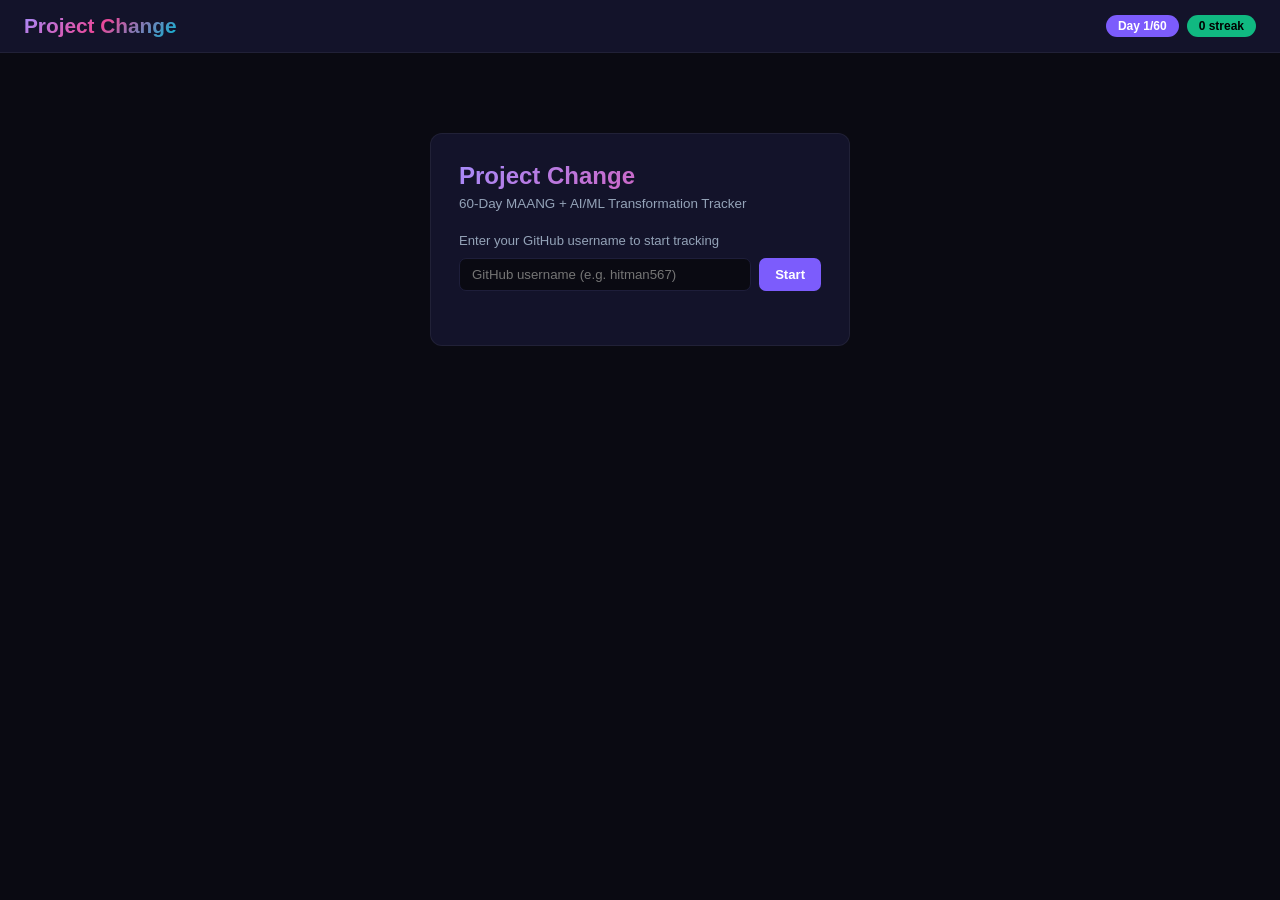
<file: index.html>
<!DOCTYPE html>
<html lang="en">
<head>
<meta charset="UTF-8">
<meta name="viewport" content="width=device-width, initial-scale=1.0">
<title>Project Change | 60-Day Transformation Tracker</title>
<link rel="icon" href="data:image/svg+xml,<svg xmlns=%22http://www.w3.org/2000/svg%22 viewBox=%220 0 100 100%22><text y=%22.9em%22 font-size=%2290%22>🚀</text></svg>">
<link rel="stylesheet" href="style.css">
</head>
<body>

<header class="header">
  <div class="logo">Project Change</div>
  <div class="hdr-right">
    <div class="badges">
      <span class="badge b-day" id="bDay">Day 1/60</span>
      <span class="badge b-str" id="bStr">0 streak</span>
    </div>
    <button class="uavt" id="uBtn" style="display:none" title="Switch profile"></button>
  </div>
</header>

<nav class="nav" id="nav" style="display:none"></nav>
<main class="wrap" id="main"></main>
<div class="toast" id="toast"></div>

<script src="app.js"></script>
</body>
</html>
</file>
<file: style.css>
*{margin:0;padding:0;box-sizing:border-box}
:root{--bg:#0a0a12;--bg2:#13132a;--bg3:#1e1e3a;--accent:#7c5cfc;--accent2:#a78bfa;--green:#10b981;--yellow:#f59e0b;--red:#ef4444;--blue:#3b82f6;--pink:#ec4899;--cyan:#06b6d4;--text:#e2e8f0;--text2:#94a3b8;--text3:#64748b;--border:rgba(255,255,255,0.06);--r:12px}
body{font-family:-apple-system,BlinkMacSystemFont,'Segoe UI',Roboto,sans-serif;background:var(--bg);color:var(--text);min-height:100vh}
a{color:var(--accent2);text-decoration:none}a:hover{text-decoration:underline}
::-webkit-scrollbar{width:5px}::-webkit-scrollbar-thumb{background:var(--bg3);border-radius:4px}
button,input,select,textarea{font-family:inherit}

/* ── Header ─────────────────────────────────────────────────── */
.header{background:var(--bg2);padding:14px 24px;display:flex;align-items:center;justify-content:space-between;border-bottom:1px solid var(--border);position:sticky;top:0;z-index:100}
.logo{font-size:1.3rem;font-weight:800;background:linear-gradient(135deg,var(--accent2),var(--pink),var(--cyan));-webkit-background-clip:text;-webkit-text-fill-color:transparent;background-clip:text}
.hdr-right{display:flex;align-items:center;gap:10px}
.badges{display:flex;gap:8px}
.badge{padding:4px 12px;border-radius:16px;font-weight:700;font-size:.75rem}
.b-day{background:var(--accent);color:#fff}
.b-str{background:var(--green);color:#000}

/* ── User avatar button ──────────────────────────────────────── */
.uavt{display:flex;align-items:center;gap:7px;background:var(--bg3);border:1px solid var(--border);border-radius:20px;padding:4px 11px 4px 4px;cursor:pointer;color:var(--text);font-size:.78rem;font-weight:600;transition:border-color .12s;border:none}
.uavt:hover{border:1px solid var(--accent)!important}
.u-av{width:24px;height:24px;border-radius:50%;object-fit:cover;background:var(--accent);display:block}
.u-init{width:24px;height:24px;border-radius:50%;background:var(--accent);display:flex;align-items:center;justify-content:center;font-size:.65rem;color:#fff;font-weight:700;flex-shrink:0}

/* ── Modal / overlay ─────────────────────────────────────────── */
.overlay{position:fixed;inset:0;background:rgba(0,0,0,.7);z-index:200;display:flex;align-items:center;justify-content:center}
.modal{background:var(--bg2);border-radius:var(--r);padding:22px;max-width:380px;width:calc(100% - 32px);border:1px solid var(--border)}
.modal-title{font-size:1rem;font-weight:700;margin-bottom:14px;color:var(--accent2)}
.urow{display:flex;align-items:center;gap:10px;padding:9px 11px;border-radius:8px;border:1px solid var(--border);cursor:pointer;transition:all .12s;margin-bottom:5px}
.urow:hover{border-color:var(--accent);background:var(--bg3)}
.urow.active{border-color:var(--green)}
.urow-av{width:32px;height:32px;border-radius:50%;object-fit:cover;flex-shrink:0}
.urow-init{width:32px;height:32px;border-radius:50%;background:var(--accent);display:flex;align-items:center;justify-content:center;font-size:.8rem;color:#fff;font-weight:700;flex-shrink:0}

/* ── Nav ─────────────────────────────────────────────────────── */
.nav{display:flex;gap:2px;padding:8px 24px;background:var(--bg2);border-bottom:1px solid var(--border);overflow-x:auto}
.nav button{padding:8px 16px;border:none;background:none;color:var(--text2);cursor:pointer;border-radius:8px;font-size:.82rem;white-space:nowrap;transition:all .15s}
.nav button:hover{background:var(--bg3);color:var(--text)}
.nav button.on{background:var(--accent);color:#fff}

/* ── Layout ──────────────────────────────────────────────────── */
.wrap{max-width:1340px;margin:0 auto;padding:20px 24px 60px}
.card{background:var(--bg2);border-radius:var(--r);padding:20px;margin-bottom:12px;border:1px solid var(--border)}
.ct{font-size:1.1rem;font-weight:700;margin-bottom:12px;color:var(--accent2)}
.g2{display:grid;grid-template-columns:1fr 1fr;gap:12px}
.g3{display:grid;grid-template-columns:1fr 1fr 1fr;gap:12px}
.g4{display:grid;grid-template-columns:repeat(4,1fr);gap:12px}
@media(max-width:800px){.g2,.g3,.g4{grid-template-columns:1fr}}

/* ── Stat cards ──────────────────────────────────────────────── */
.stat{background:var(--bg3);border-radius:var(--r);padding:16px;text-align:center}
.stat .v{font-size:1.8rem;font-weight:800}
.stat .l{font-size:.72rem;color:var(--text2);margin-top:2px}
.pbar{background:var(--bg);border-radius:6px;height:7px;overflow:hidden;margin-top:5px}
.pfill{height:100%;border-radius:6px;transition:width .3s}

/* ── Schedule blocks ─────────────────────────────────────────── */
.sched{display:flex;gap:12px;padding:11px 13px;border-radius:8px;margin-bottom:6px;align-items:flex-start;border-left:3px solid var(--accent);background:rgba(124,92,252,.03)}
.sched .tm{font-size:.8rem;color:var(--accent2);font-weight:700;min-width:100px;padding-top:1px}
.sched .dt h4{font-size:.88rem;margin-bottom:2px}
.sched .dt p{font-size:.78rem;color:var(--text2)}

/* ── Week tabs ───────────────────────────────────────────────── */
.wtabs{display:flex;gap:4px;margin-bottom:12px;flex-wrap:wrap}
.wtab{padding:6px 13px;border:1px solid var(--bg3);background:none;color:var(--text2);border-radius:7px;cursor:pointer;font-size:.8rem;transition:all .15s}
.wtab:hover{border-color:var(--accent)}
.wtab.on{background:var(--accent);border-color:var(--accent);color:#fff}

/* ── Task items ──────────────────────────────────────────────── */
.ti{display:flex;align-items:center;gap:10px;padding:10px 12px;background:var(--bg);border-radius:7px;margin-bottom:4px;cursor:pointer;transition:background .12s;border:1px solid transparent}
.ti:hover{background:var(--bg3);border-color:var(--border)}
.ti input[type=checkbox]{width:16px;height:16px;accent-color:var(--green);cursor:pointer;flex-shrink:0}
.ti .tn{flex:1;font-size:.85rem}
.ti .tt{font-size:.66rem;padding:2px 6px;border-radius:3px;font-weight:700}
.te{background:rgba(16,185,129,.12);color:var(--green)}
.tm2{background:rgba(245,158,11,.12);color:var(--yellow)}
.th{background:rgba(239,68,68,.12);color:var(--red)}
.tth{background:rgba(59,130,246,.12);color:var(--blue)}
.tp{background:rgba(124,92,252,.12);color:var(--accent2)}

/* ── Resource items ──────────────────────────────────────────── */
.ri{display:flex;align-items:center;gap:10px;padding:10px 12px;background:var(--bg);border-radius:7px;margin-bottom:4px}
.ri .ic{font-size:1.1rem;flex-shrink:0}
.ri .inf{flex:1}
.ri .tl{font-size:.85rem}
.ri .ds{font-size:.72rem;color:var(--text2)}

/* ── Quiz ────────────────────────────────────────────────────── */
.qc{background:var(--bg);border-radius:var(--r);padding:18px;margin-bottom:12px}
.qc .qq{font-size:.92rem;margin-bottom:12px;font-weight:600;line-height:1.4}
.qo{display:block;width:100%;text-align:left;padding:10px 13px;margin-bottom:5px;background:var(--bg2);border:1px solid var(--bg3);border-radius:7px;cursor:pointer;transition:all .12s;font-size:.84rem;color:var(--text)}
.qo:hover{border-color:var(--accent)}
.qo.sel{border-color:var(--accent);background:rgba(124,92,252,.1)}
.qo.ok{border-color:var(--green);background:rgba(16,185,129,.1)}
.qo.no{border-color:var(--red);background:rgba(239,68,68,.1)}

/* ── Claude prompt box ───────────────────────────────────────── */
.pb{background:linear-gradient(135deg,rgba(124,92,252,.07),rgba(236,72,153,.07));border:1px solid rgba(124,92,252,.2);border-radius:var(--r);padding:16px;margin-top:10px}
.pb h4{color:var(--accent2);margin-bottom:5px;font-size:.85rem}
.pb pre{background:var(--bg);padding:10px;border-radius:7px;font-size:.76rem;overflow-x:auto;color:var(--text2);white-space:pre-wrap;line-height:1.4;position:relative}
.cpb{position:absolute;top:5px;right:5px;background:var(--bg3);border:none;color:var(--text2);padding:3px 9px;border-radius:4px;cursor:pointer;font-size:.7rem}
.cpb:hover{background:var(--accent);color:#fff}

/* ── Recap cards ─────────────────────────────────────────────── */
.rc{background:var(--bg3);border-radius:var(--r);padding:16px;margin-bottom:8px;border-left:3px solid var(--accent)}
.rc h4{color:var(--accent2);margin-bottom:6px;font-size:.88rem}
.rc ul{list-style:none}
.rc li{padding:4px 0;font-size:.82rem;color:var(--text2);border-bottom:1px solid rgba(255,255,255,.02)}

/* ── Profile cards ───────────────────────────────────────────── */
.pc{display:flex;align-items:center;gap:12px;padding:12px;background:var(--bg);border-radius:var(--r);text-decoration:none;color:var(--text);transition:background .12s}
.pc:hover{background:var(--bg3);text-decoration:none}
.pc .av{width:40px;height:40px;border-radius:50%;display:flex;align-items:center;justify-content:center;font-size:1.1rem;font-weight:700;flex-shrink:0}

/* ── Heatmap ─────────────────────────────────────────────────── */
.hm{display:grid;grid-template-columns:repeat(10,1fr);gap:2px;max-width:380px}
.hc{aspect-ratio:1;border-radius:2px;background:var(--bg);transition:opacity .1s}
.hc[data-hd]{cursor:pointer}
.hc[data-hd]:hover{opacity:.65}
.h1{background:rgba(16,185,129,.2)}
.h2{background:rgba(16,185,129,.4)}
.h3{background:rgba(16,185,129,.6)}
.h4{background:rgba(16,185,129,.85)}

/* ── Journal textarea ────────────────────────────────────────── */
.ja{width:100%;min-height:100px;background:var(--bg);border:1px solid var(--bg3);border-radius:7px;padding:12px;color:var(--text);font-size:.85rem;resize:vertical;line-height:1.4}
.ja:focus{outline:none;border-color:var(--accent)}

/* ── Buttons ─────────────────────────────────────────────────── */
.btn{padding:8px 16px;border:none;border-radius:7px;cursor:pointer;font-size:.82rem;font-weight:600;transition:all .12s}
.bp{background:var(--accent);color:#fff}
.bp:hover{background:var(--accent2)}
.bg{background:var(--green);color:#000}
.bo{background:none;border:1px solid var(--bg3);color:var(--text2)}
.bo:hover{border-color:var(--accent);color:var(--accent2)}
.bs{padding:5px 11px;font-size:.76rem}

/* ── Inputs ──────────────────────────────────────────────────── */
.inp{padding:8px 12px;background:var(--bg);border:1px solid var(--bg3);border-radius:7px;color:var(--text);font-size:.83rem}
.inp:focus{outline:none;border-color:var(--accent)}

/* ── Toast ───────────────────────────────────────────────────── */
.toast{position:fixed;bottom:20px;right:20px;background:var(--green);color:#000;padding:9px 20px;border-radius:7px;font-weight:700;font-size:.82rem;z-index:999;transform:translateY(70px);opacity:0;transition:all .2s;pointer-events:none}
.toast.vis{transform:translateY(0);opacity:1}
</file>
